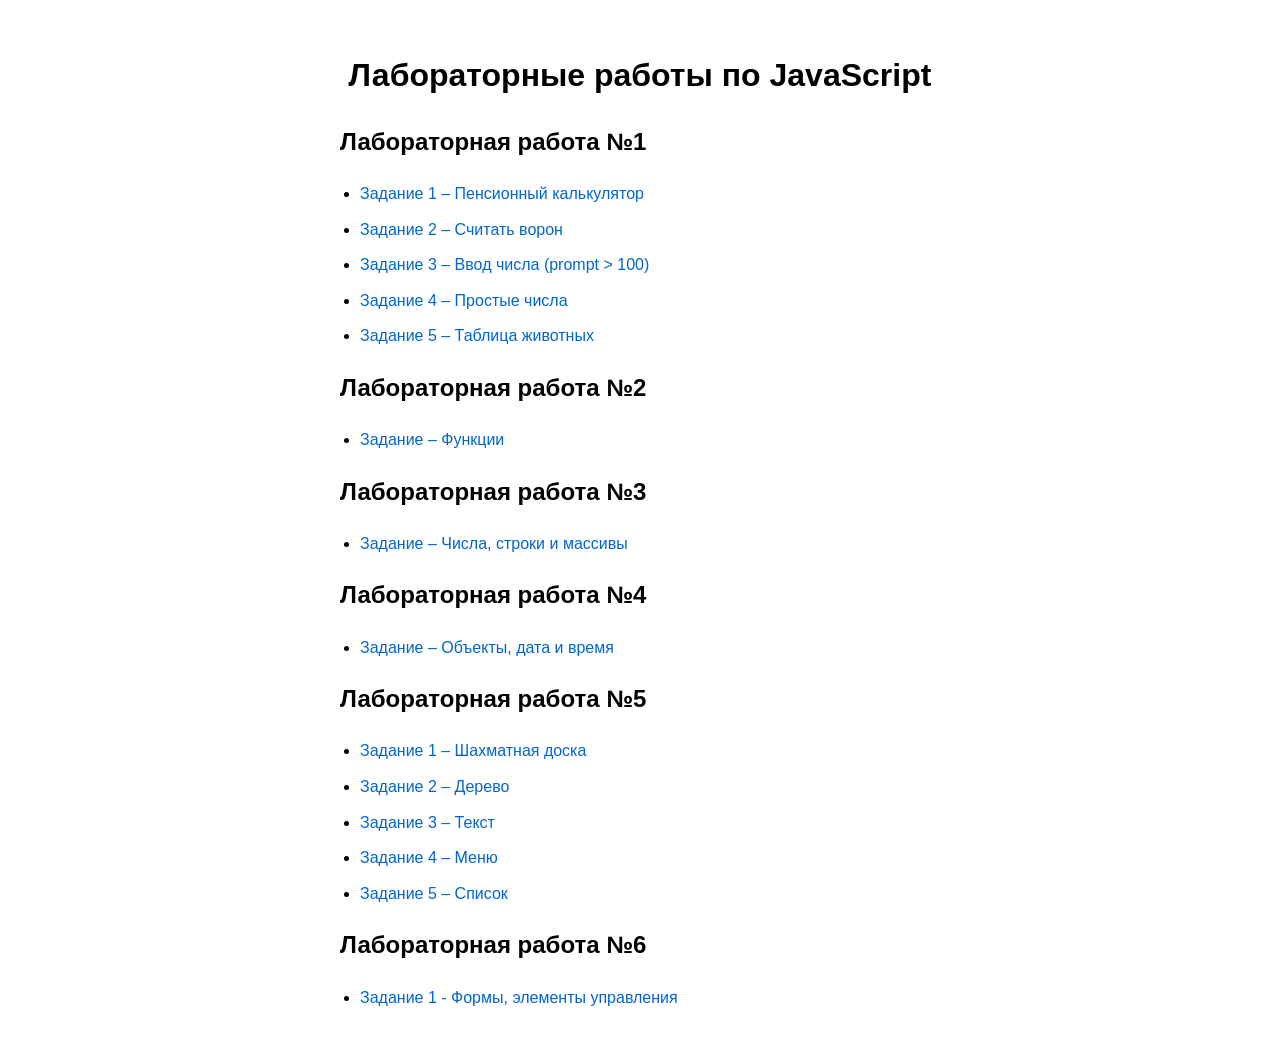
<file: index.html>
<!DOCTYPE html>
<html lang="ru">
<head>
  <meta charset="UTF-8">
  <title>Лабораторная работа по JavaScript</title>
  <style>
    body {
      font-family: Arial, sans-serif;
      max-width: 600px;
      margin: 50px auto;
      line-height: 1.6;
    }
    h1 {
      text-align: center;
    }
    ul {
      padding-left: 20px;
    }
    li {
      margin-bottom: 10px;
    }
    a {
      text-decoration: none;
      color: #0066cc;
    }
    a:hover {
      text-decoration: underline;
    }
  </style>
</head>
<body>
  <h1>Лабораторные работы по JavaScript</h1>
  <h2>Лабораторная работа №1</h2>
  <ul>
    <li><a href="lab1/pension.html">Задание 1 – Пенсионный калькулятор</a></li>
    <li><a href="lab1/crows.html">Задание 2 – Считать ворон</a></li>
    <li><a href="lab1/number.html">Задание 3 – Ввод числа (prompt > 100)</a></li>
    <li><a href="lab1/prime.html">Задание 4 – Простые числа</a></li>
    <li><a href="lab1/table.html">Задание 5 – Таблица животных</a></li>
  </ul>
  <h2>Лабораторная работа №2</h2>
  <ul>
    <li><a href="lab2/lab2test.html">Задание – Функции</a></li>
  </ul>
  <h2>Лабораторная работа №3</h2>
  <ul>
    <li><a href="lab3/lab3test.html">Задание – Числа, строки и массивы</a></li>
  </ul>  
  <h2>Лабораторная работа №4</h2>
  <ul>
    <li><a href="lab4/lab_4.html">Задание – Объекты, дата и время</a></li>
  </ul>
  <h2>Лабораторная работа №5</h2>
  <ul>
    <li><a href="lab5/lab5_1.html">Задание 1 – Шахматная доска</a></li>
    <li><a href="lab5/lab5_2.html">Задание 2 – Дерево</a></li>
    <li><a href="lab5/lab5_3.html">Задание 3 – Текст</a></li>
    <li><a href="lab5/lab5_4.html">Задание 4 – Меню</a></li>
    <li><a href="lab5/lab5_5.html">Задание 5 – Список</a></li>
  </ul>
    <h2>Лабораторная работа №6</h2>
  <ul>
    <li><a href="lab6/lab6.html">Задание 1 - Формы, элементы управления</a></li>
  </ul>
</body>
</html>
</file>
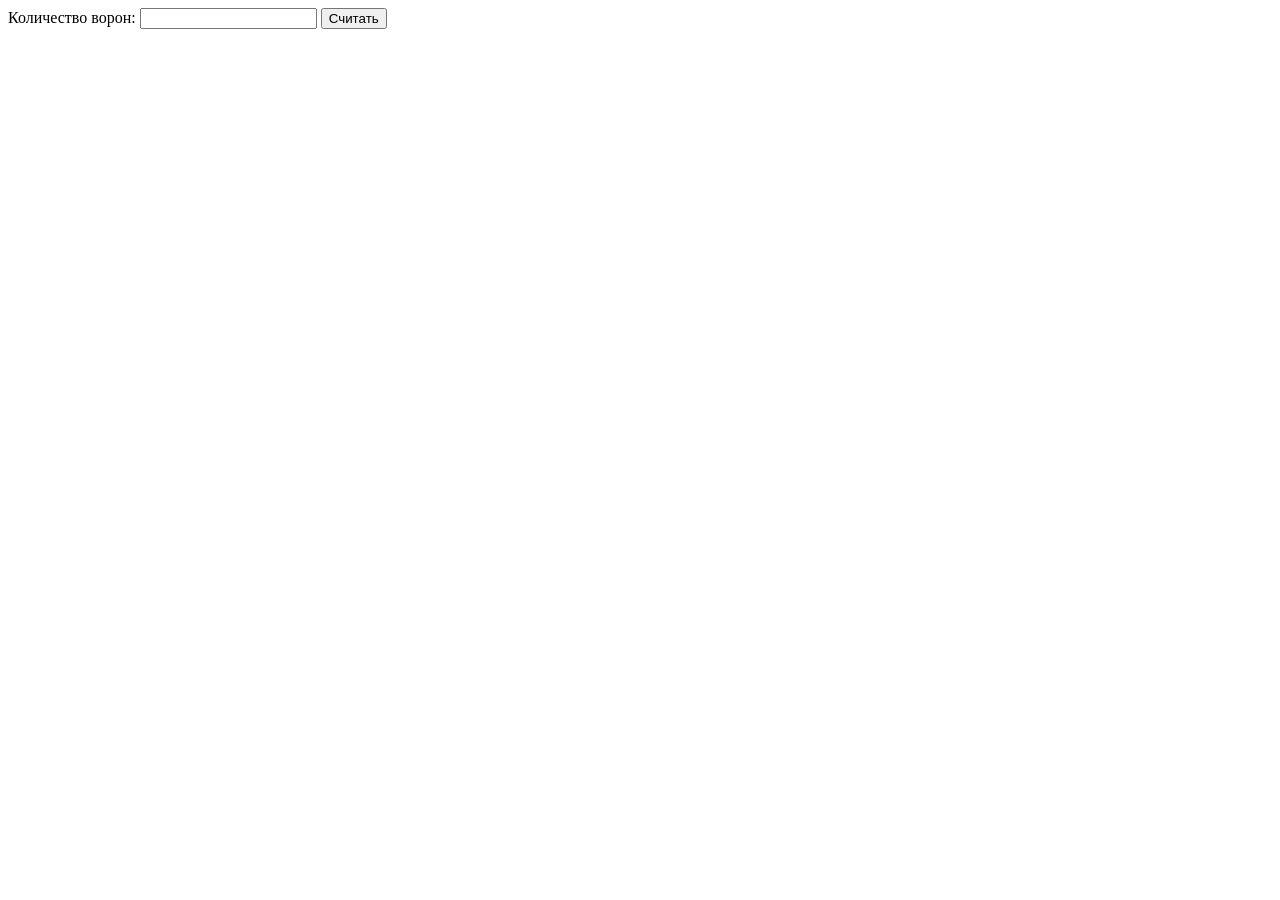
<file: lab1/crows.html>
<!DOCTYPE html>
<html lang="ru">
<head>
  <meta charset="UTF-8">
  <title>Считать ворон</title>
</head>
<body>
  <form id="crowForm">
    <label>Количество ворон: <input type="number" id="num" required></label>
    <button type="submit">Считать</button>
  </form>

  <script>
    'use strict';

    document.getElementById('crowForm').addEventListener('submit', function (event) {
      event.preventDefault();

      const num = parseInt(document.getElementById('num').value, 10);
      if (isNaN(num)) return;

      let ending = '';
      const lastDigit = num % 10;
      const lastTwoDigits = num % 100;

      if (lastTwoDigits >= 11 && lastTwoDigits <= 14) {
        ending = 'ворон';
      } else {
        switch (lastDigit) {
          case 1:
            ending = 'ворона';
            break;
          case 2:
          case 3:
          case 4:
            ending = 'вороны';
            break;
          default:
            ending = 'ворон';
        }
      }

      alert(`На ветке сидит ${num} ${ending}`);
    });
  </script>
</body>
</html>
</file>
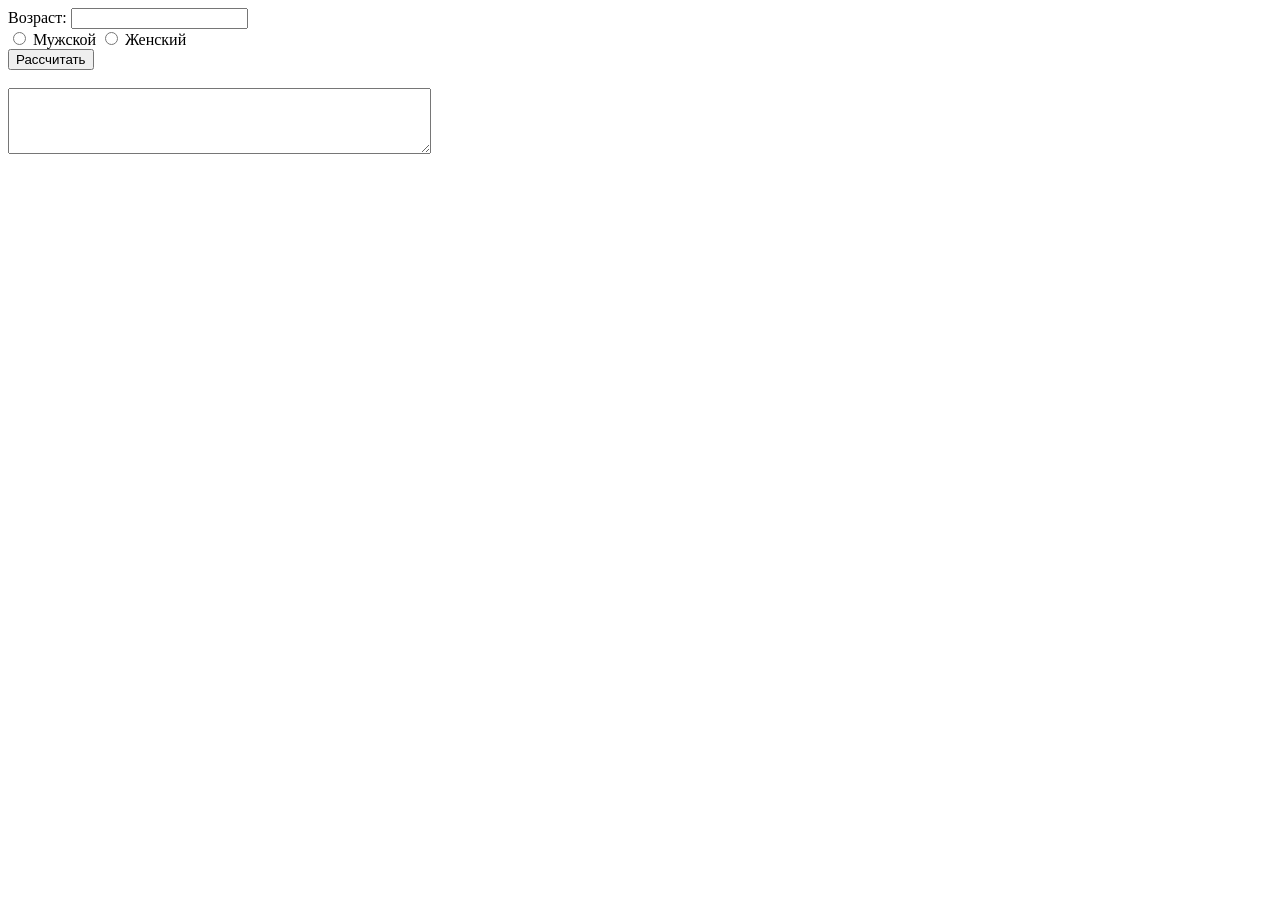
<file: lab1/pension.html>
<!DOCTYPE html>
<html lang="ru">
<head>
  <meta charset="UTF-8">
  <title>Пенсионный калькулятор</title>
</head>
<body>
  <form id="pensionForm">
    <label>Возраст: <input type="number" id="age" required></label><br>
    <label><input type="radio" name="gender" value="male" required> Мужской</label>
    <label><input type="radio" name="gender" value="female" required> Женский</label><br>
    <button type="submit">Рассчитать</button>
    <br><br>
    <textarea id="result" rows="4" cols="50" readonly></textarea>
  </form>

  <script>
    document.getElementById("pensionForm").addEventListener("submit", function (e) {
      e.preventDefault();

      const age = parseInt(document.getElementById("age").value);
      const gender = document.querySelector('input[name="gender"]:checked')?.value;
      const result = document.getElementById("result");

      if (isNaN(age) || !gender) {
        result.value = "Пожалуйста, введите все данные";
        return;
      }

      let message = "Да кто ты такой?";

      if (age >= 0 && age <= 17) {
        message = "Вам работать ещё рано — учитесь";
      } else if (
        (gender === "male" && age >= 18 && age <= 59) ||
        (gender === "female" && age >= 18 && age <= 54)
      ) {
        message = "Вам ещё работать и работать";
      } else if (
        (gender === "male" && age >= 60 && age <= 64) ||
        (gender === "female" && age >= 55 && age <= 59)
      ) {
        message = "Скоро пенсия!";
      } else if (
        (gender === "male" && age > 65) ||
        (gender === "female" && age > 60)
      ) {
        message = "Вам пора на пенсию";
      }

      result.value = message;
    });
  </script>
</body>
</html>
</file>
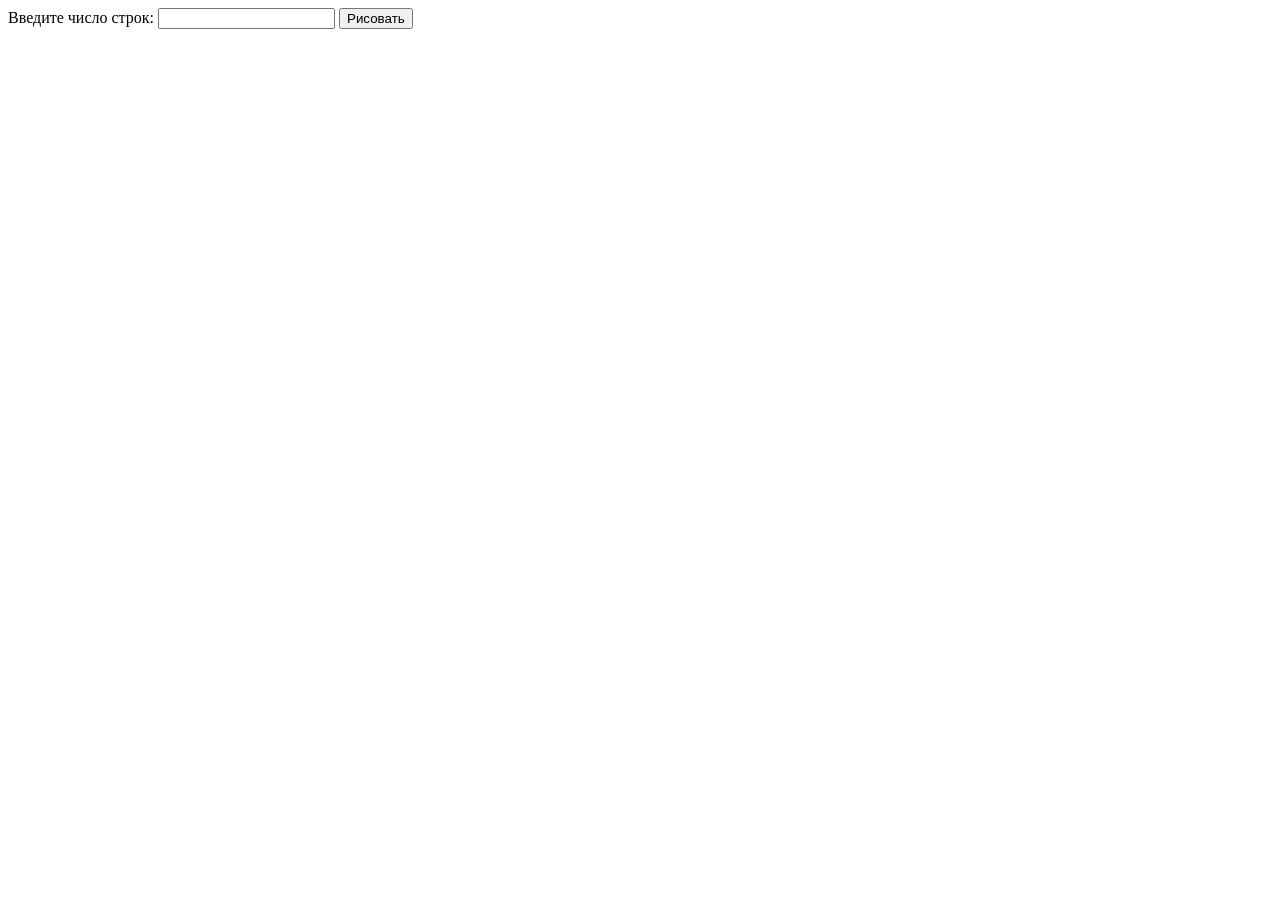
<file: lab1/table.html>
<!DOCTYPE html>
<html lang="ru">
<head>
  <meta charset="UTF-8">
  <title>Таблица</title>
</head>
<body>
  <label>Введите число строк: <input type="number" id="rows"></label>
  <button onclick="drawTable()">Рисовать</button>

  <script>
    'use strict';

    function drawTable() {
      const rows = parseInt(document.getElementById('rows').value, 10);

      if (isNaN(rows) || rows <= 0) {
        console.log('Введите положительное число строк');
        return;
      }

      const sequence = ['dog', 'dog', 'dog', 'cat', 'cat'];
      let index = 0;

      for (let i = 0; i < rows; i++) {
        let line = '';

        for (let j = 0; j < 6; j++) {
          line += sequence[index % sequence.length] + '\t';
          index++;
        }

        console.log(line.trim());
      }
    }
  </script>
</body>
</html>
</file>
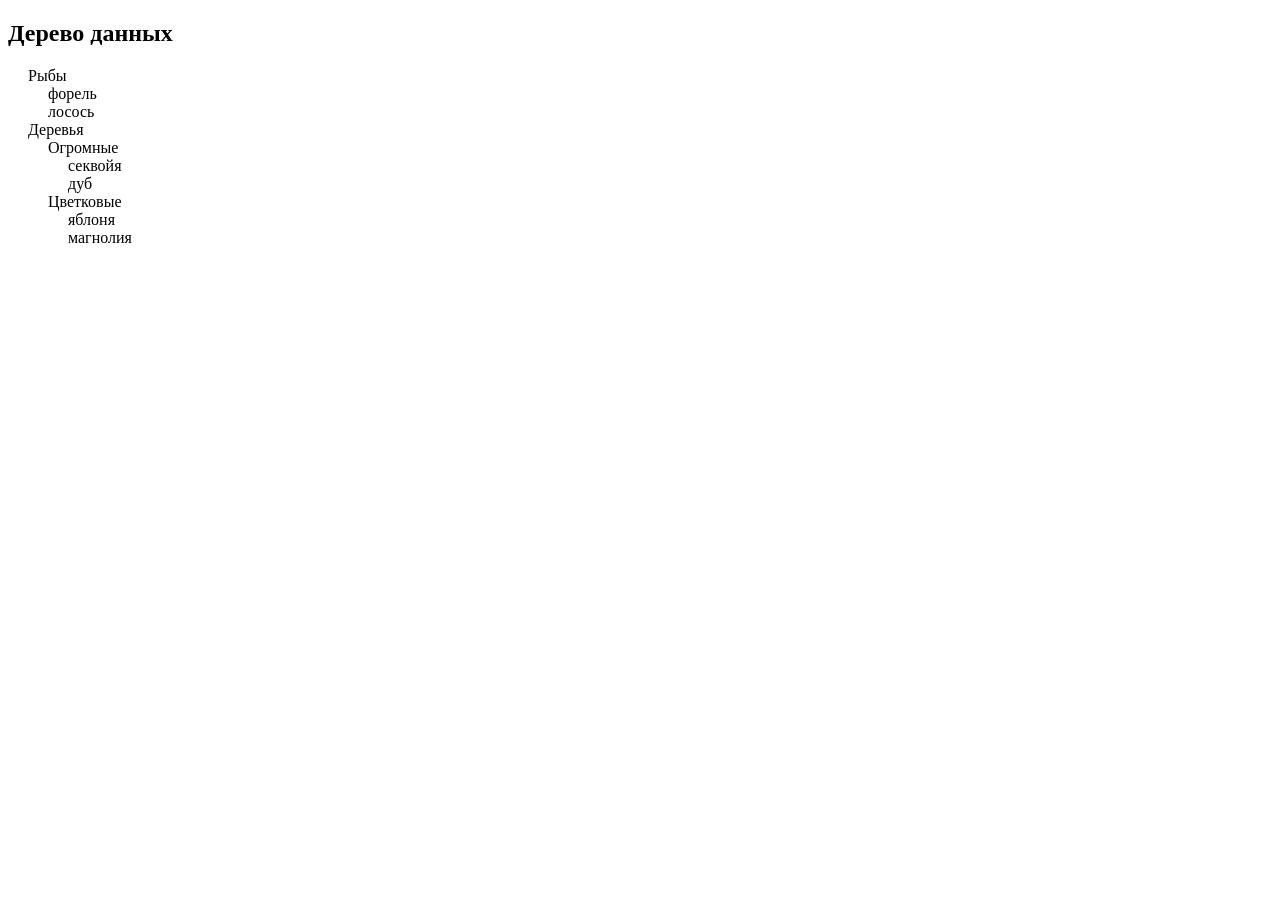
<file: lab5/lab5_2.html>
<!DOCTYPE html>
<html lang="ru">
<head>
    <meta charset="UTF-8">
    <title>Дерево из объекта</title>
    <style>
        ul {
            list-style-type: none;
            padding-left: 20px;
        }
    </style>
</head>
<body>
    <h2>Дерево данных</h2>
    <div id="container"></div>

    <script>
        // Данные
        let data = {
            "Рыбы": {
                "форель": {},
                "лосось": {}
            },
            "Деревья": {
                "Огромные": {
                    "секвойя": {},
                    "дуб": {}
                },
                "Цветковые": {
                    "яблоня": {},
                    "магнолия": {}
                }
            }
        };

        // Функция создания дерева
        function createTree(container, data) {
            let ul = document.createElement('ul');

            for (let key in data) {
                let li = document.createElement('li');
                li.textContent = key;

                if (Object.keys(data[key]).length > 0) {
                    createTree(li, data[key]);
                }

                ul.appendChild(li);
            }

            container.appendChild(ul);
        }

        // Запускаем
        let container = document.getElementById('container');
        createTree(container, data);
    </script>
</body>
</html>
</file>
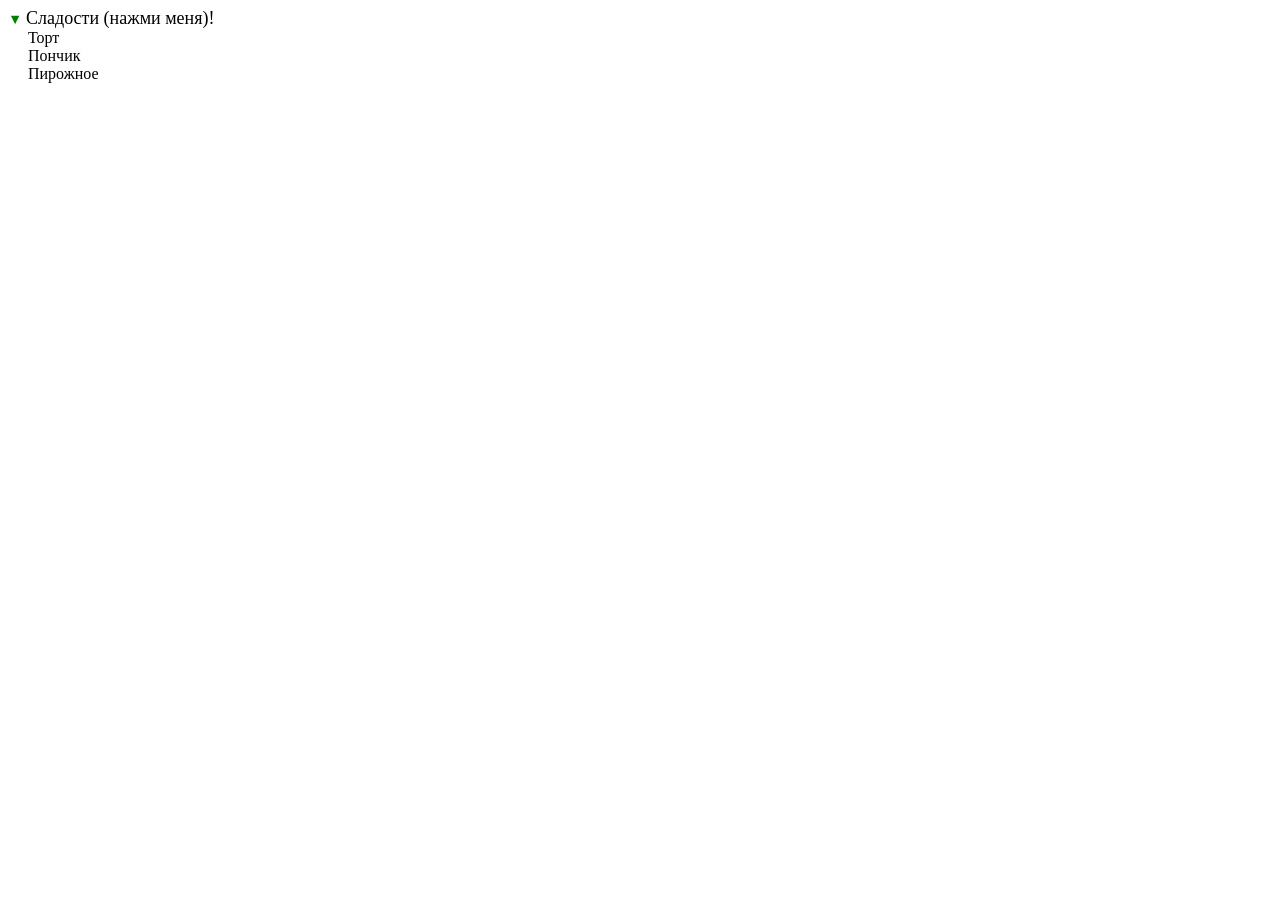
<file: lab5/lab5_4.html>
<!DOCTYPE html>
<html lang="ru">
<head>
	<meta charset="UTF-8">
	<title>Меню</title>
	<style>
	    .menu ul {
	      margin: 0;
	      list-style: none;
	      padding-left: 20px;
	      display: none;
	    }

	    .menu .title {
	      font-size: 18px;
	      cursor: pointer;
	    }

	    .menu .title::before {
	      content: '▶';
	      font-size: 80%;
	      color: green;
	      display: inline-block;		
	      width: 18px;

	    }

	    .menu.open .title::before {
	      content: '▼';
	    }

	    .menu.open ul {
	      display: block;
	    }
	</style>
</head>
<body>
	<div class="menu open">
		<span class="title ">Сладости (нажми меня)!</span>
	 	<ul>
	    	<li>Торт</li>
	    	<li>Пончик</li>
	    	<li>Пирожное</li>
	  	</ul>
	</div>

<script>
  const menu = document.querySelector('.menu');
  const title = menu.querySelector('.title');

  title.addEventListener('click', () => {
    menu.classList.toggle('open');
  });
</script>



</body>
</html>
</file>
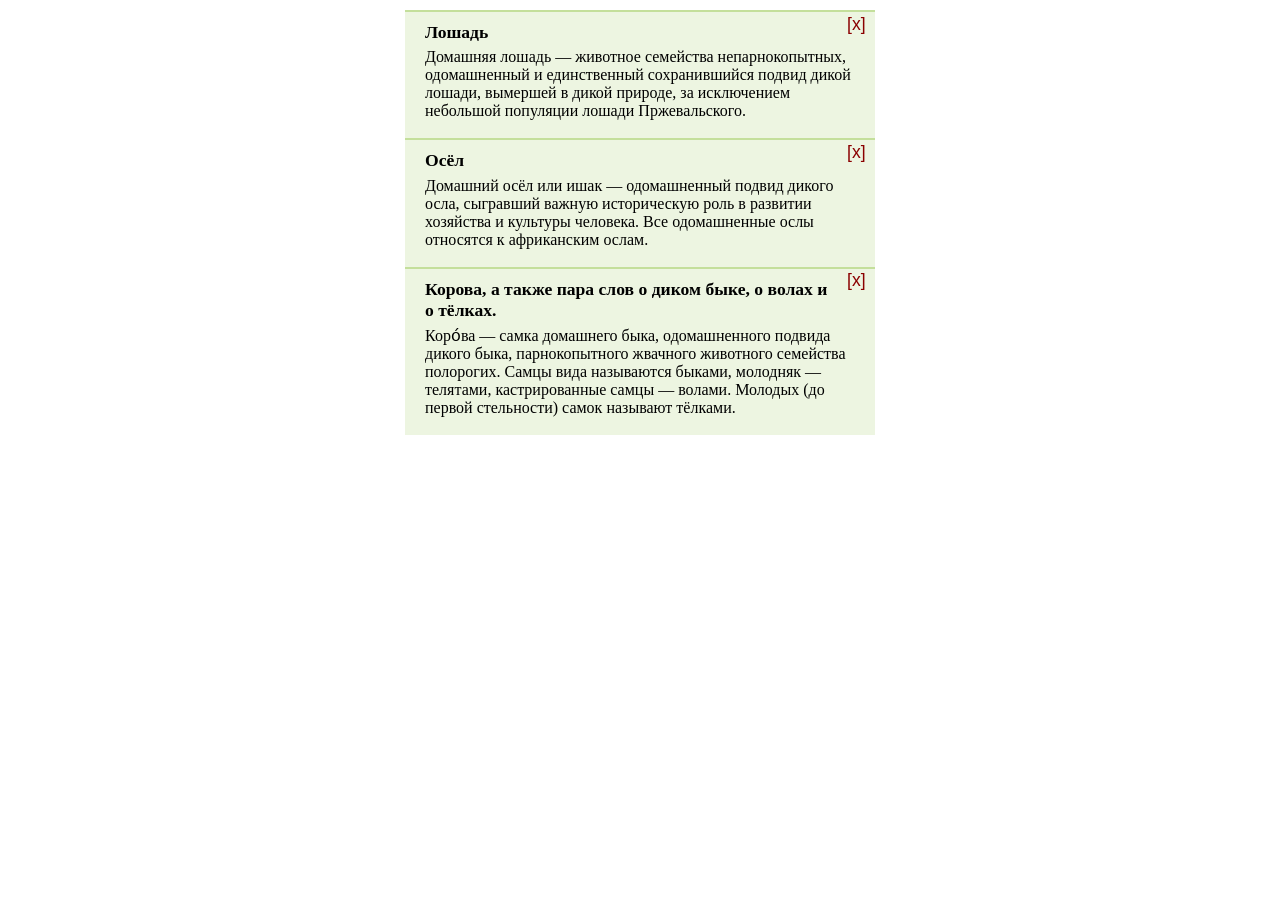
<file: lab5/lab5_5.html>
<!DOCTYPE html>
<html lang="ru">
<head>
	<meta charset="UTF-8">
	<title>Сообщения</title>
	<style>
		body {
		  margin: 10px auto;
		  width: 470px;
		}

		h3 {
		  margin: 0;
		  padding-bottom: .3em;
		  padding-right: 20px;
		  font-size: 1.1em;
		}

		p {
		  margin: 0;
		  padding: 0 0 .5em;
		}

		.pane {
		  background: #edf5e1;
		  padding: 10px 20px 10px;
		  border-top: solid 2px #c4df9b;
		  position: relative;
		}

		.remove-button {
		  position: absolute;
		  font-size: 110%;
		  top: 0;
		  color: darkred;
		  right: 10px;
		  display: block;
		  width: 24px;
		  height: 24px;
		  border: none;
		  background: transparent;
		}
	</style>
</head>
<body>
	
	<div id="messages-container">
	    <div class="pane">
	      <h3>Лошадь</h3>
	      <p>Домашняя лошадь — животное семейства непарнокопытных, одомашненный и единственный сохранившийся подвид дикой лошади, вымершей в дикой природе, за исключением небольшой популяции лошади Пржевальского.</p>
	      <button class="remove-button">[x]</button>
	    </div>
	    <div class="pane">
	      <h3>Осёл</h3>
	      <p>Домашний осёл или ишак — одомашненный подвид дикого осла, сыгравший важную историческую роль в развитии хозяйства и культуры человека. Все одомашненные ослы относятся к африканским ослам.</p>
	      <button class="remove-button">[x]</button>
	    </div>
	    <div class="pane">
	      <h3>Корова, а также пара слов о диком быке, о волах и о тёлках. </h3>
	      <p>Коро́ва — самка домашнего быка, одомашненного подвида дикого быка, парнокопытного жвачного животного семейства полорогих. Самцы вида называются быками, молодняк — телятами, кастрированные самцы — волами. Молодых (до первой стельности) самок называют
	        тёлками.
	      </p>
	      <button class="remove-button">[x]</button>
	    </div>
	</div>

<script>
  document.addEventListener('DOMContentLoaded', () => {
    const buttons = document.querySelectorAll('.remove-button');

    buttons.forEach(button => {
      button.addEventListener('click', () => {
        button.closest('.pane').remove();
      });
    });
  });
</script>
</body>
</html>
</file>
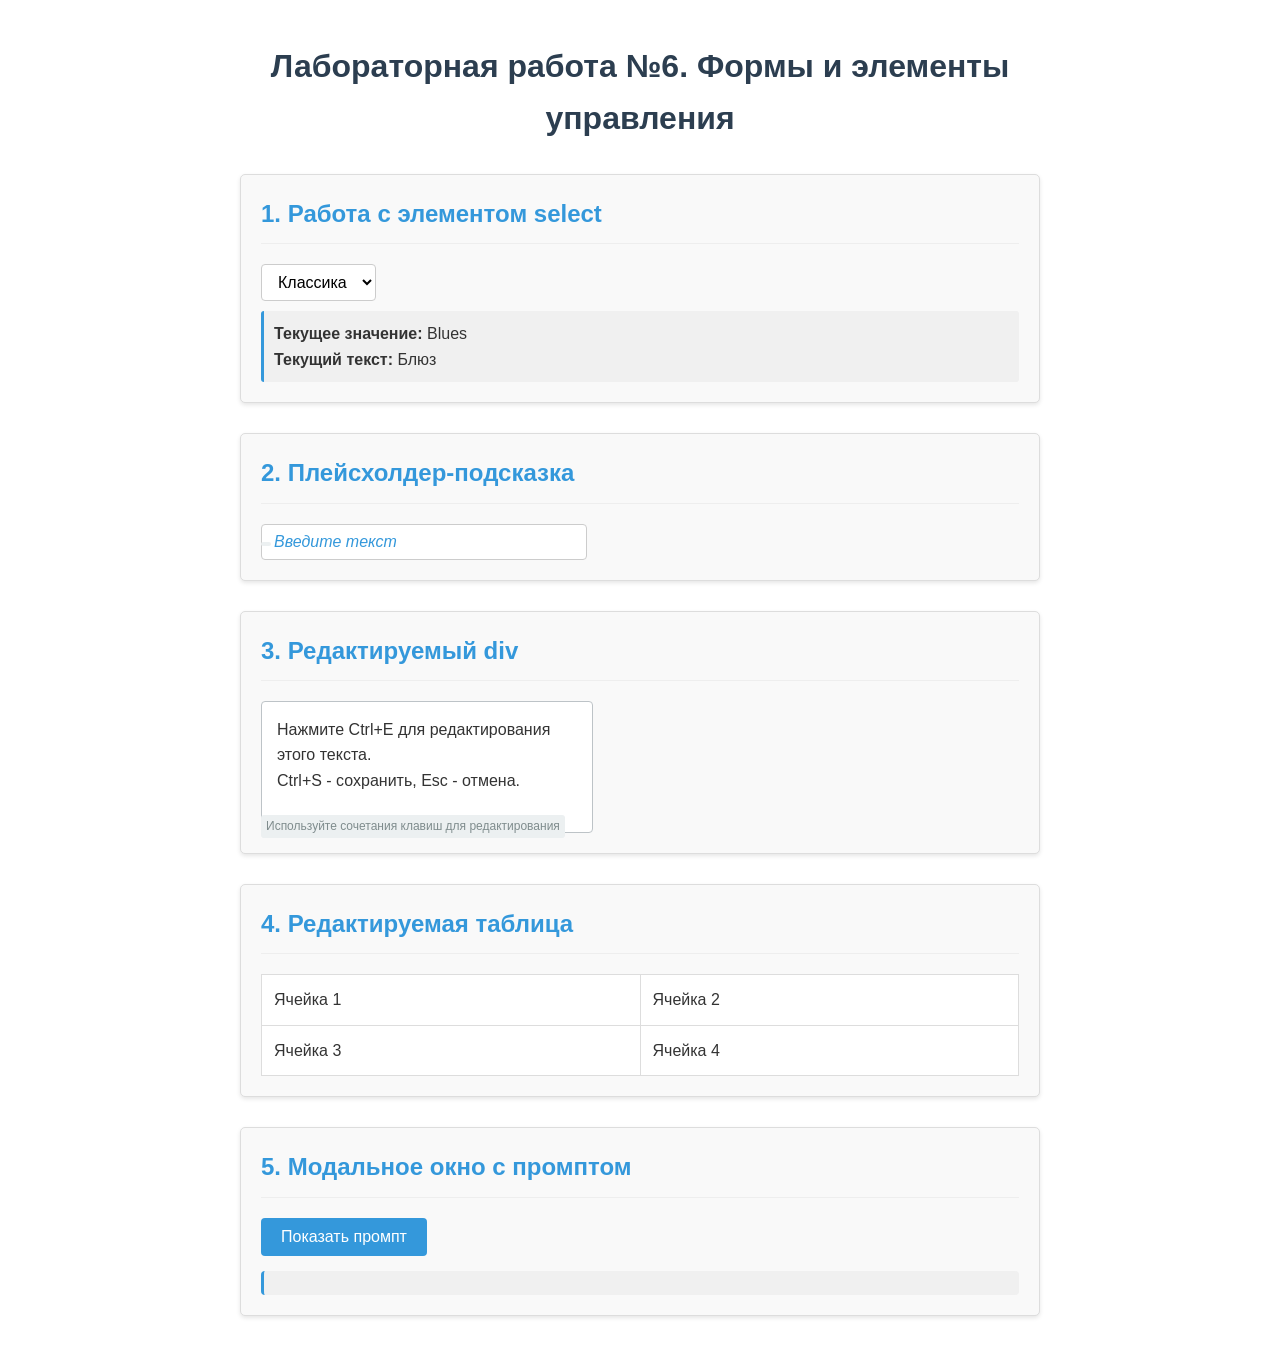
<file: lab6/lab6.html>
<!DOCTYPE html>
<html lang="ru">
<head>
    <meta charset="UTF-8">
    <meta name="viewport" content="width=device-width, initial-scale=1.0">
    <title>Лабораторная работа №6 - Формы и элементы управления</title>
    <link rel="stylesheet" href="style.css">
</head>
<body>
    <header>
        <h1>Лабораторная работа №6. Формы и элементы управления</h1>
    </header>

    <main>
        <!-- Задание 1 -->
        <section id="task1" class="task-card">
            <h2>1. Работа с элементом select</h2>
            <div class="task-content">
                <select id="musicGenre" class="styled-select">
                    <option value="Rock">Рок</option>
                    <option value="Blues" selected>Блюз</option>
                </select>
                <div id="selectOutput" class="output"></div>
            </div>
        </section>

        <!-- Задание 2 -->
        <section id="task2" class="task-card">
            <h2>2. Плейсхолдер-подсказка</h2>
            <div class="task-content">
                <div class="input-container">
                    <input type="text" id="placeholderInput" data-placeholder="Введите текст" class="placeholder-input">
                </div>
            </div>
        </section>

        <!-- Задание 3 -->
        <section id="task3" class="task-card">
            <h2>3. Редактируемый div</h2>
            <div class="task-content">
                <div id="editableDiv" class="editable-content">
                    Нажмите Ctrl+E для редактирования этого текста.<br>
                    Ctrl+S - сохранить, Esc - отмена.
                </div>
                <div class="hint">Используйте сочетания клавиш для редактирования</div>
            </div>
        </section>

        <!-- Задание 4 -->
        <section id="task4" class="task-card">
            <h2>4. Редактируемая таблица</h2>
            <div class="task-content">
                <table id="editableTable" class="editable-table">
                    <tr>
                        <td>Ячейка 1</td>
                        <td>Ячейка 2</td>
                    </tr>
                    <tr>
                        <td>Ячейка 3</td>
                        <td>Ячейка 4</td>
                    </tr>
                </table>
            </div>
        </section>

        <!-- Задание 5 -->
        <section id="task5" class="task-card">
            <h2>5. Модальное окно с промптом</h2>
            <div class="task-content">
                <button id="showPromptBtn" class="primary-btn">Показать промпт</button>
                <div id="promptResult" class="output"></div>
            </div>
        </section>
    </main>

    <!-- Модальное окно для задания 5 -->
    <div id="promptModal" class="modal-overlay">
        <div class="modal-content">
            <div id="promptMessage" class="modal-message"></div>
            <input type="text" id="promptInput" class="modal-input">
            <div class="modal-buttons">
                <button id="promptCancelBtn" class="cancel-btn">ОТМЕНА</button>
                <button id="promptOkBtn" class="confirm-btn">OK</button>
            </div>
        </div>
    </div>

    <script src="script.js"></script>
</body>
</html>
</file>
<file: lab6/style.css>
/* Общие стили */
body {
    font-family: Arial, sans-serif;
    max-width: 800px;
    margin: 0 auto;
    padding: 20px;
    line-height: 1.6;
    color: #333;
}

h1 {
    color: #2c3e50;
    text-align: center;
    margin-bottom: 30px;
}

h2 {
    color: #3498db;
    margin-top: 0;
    border-bottom: 1px solid #eee;
    padding-bottom: 10px;
}

section {
    margin-bottom: 30px;
    padding: 20px;
    border: 1px solid #ddd;
    border-radius: 5px;
    background-color: #f9f9f9;
    box-shadow: 0 2px 4px rgba(0,0,0,0.1);
}

.output {
    margin-top: 10px;
    padding: 10px;
    background-color: #f0f0f0;
    border-radius: 3px;
    border-left: 3px solid #3498db;
}

/* Задание 1: Стили для select */
#musicGenre {
    padding: 8px 12px;
    border-radius: 4px;
    border: 1px solid #ccc;
    background-color: white;
    font-size: 16px;
}

/* Задание 2: Стили для плейсхолдера */
.placeholder {
    color: #3498db;
    font-style: italic;
}

#placeholderInput {
    padding: 8px 12px;
    width: 300px;
    border: 1px solid #ccc;
    border-radius: 4px;
    font-size: 16px;
}

.hint {
    position: absolute;
    color: #7f8c8d;
    font-size: 12px;
    margin-top: -18px;
    background-color: #ecf0f1;
    padding: 2px 5px;
    border-radius: 3px;
}

/* Задание 3: Стили для редактируемого div */
#editableDiv {
    width: 300px;
    min-height: 100px;
    border: 1px solid #bdc3c7;
    padding: 15px;
    cursor: pointer;
    background-color: white;
    border-radius: 4px;
    transition: all 0.3s ease;
}

#editableDiv:hover {
    border-color: #3498db;
    box-shadow: 0 0 5px rgba(52,152,219,0.3);
}

/* Задание 4: Стили для редактируемой таблицы */
#editableTable {
    border-collapse: collapse;
    width: 100%;
    margin-top: 15px;
}

#editableTable td {
    border: 1px solid #ddd;
    padding: 12px;
    position: relative;
    background-color: white;
    transition: background-color 0.2s;
}

#editableTable td:hover {
    background-color: #f8f9fa;
}

#editableTable td textarea {
    width: 100%;
    height: 80px;
    padding: 8px;
    box-sizing: border-box;
    border: 1px solid #bdc3c7;
    border-radius: 3px;
    resize: none;
    font-family: Arial, sans-serif;
}

.edit-buttons {
    display: flex;
    gap: 8px;
    margin-top: 8px;
}

.edit-buttons button {
    padding: 5px 10px;
    border: none;
    border-radius: 3px;
    cursor: pointer;
    font-size: 14px;
    transition: background-color 0.2s;
}

.edit-buttons button:first-child {
    background-color: #2ecc71;
    color: white;
}

.edit-buttons button:first-child:hover {
    background-color: #27ae60;
}

.edit-buttons button:last-child {
    background-color: #e74c3c;
    color: white;
}

.edit-buttons button:last-child:hover {
    background-color: #c0392b;
}

/* Задание 5: Стили для модального окна */
.modal-overlay {
    position: fixed;
    top: 0;
    left: 0;
    width: 100%;
    height: 100%;
    background-color: rgba(0, 0, 0, 0.5);
    display: none;
    justify-content: center;
    align-items: center;
    z-index: 1000;
}

.modal-content {
    background-color: white;
    padding: 25px;
    border-radius: 8px;
    width: 400px;
    max-width: 90%;
    box-shadow: 0 5px 15px rgba(0,0,0,0.3);
    animation: modalFadeIn 0.3s;
}

@keyframes modalFadeIn {
    from { opacity: 0; transform: translateY(-20px); }
    to { opacity: 1; transform: translateY(0); }
}

#promptMessage {
    margin-bottom: 15px;
    line-height: 1.5;
}

#promptInput {
    width: 100%;
    padding: 10px;
    margin-bottom: 15px;
    border: 1px solid #ddd;
    border-radius: 4px;
    font-size: 16px;
    box-sizing: border-box;
}

.modal-buttons {
    display: flex;
    justify-content: flex-end;
    gap: 10px;
}

.modal-buttons button {
    padding: 8px 16px;
    border: none;
    border-radius: 4px;
    cursor: pointer;
    font-size: 14px;
    transition: background-color 0.2s;
}

#promptCancelBtn {
    background-color: #e74c3c;
    color: white;
}

#promptCancelBtn:hover {
    background-color: #c0392b;
}

#promptOkBtn {
    background-color: #2ecc71;
    color: white;
}

#promptOkBtn:hover {
    background-color: #27ae60;
}

/* Кнопка вызова промпта */
#showPromptBtn {
    padding: 10px 20px;
    background-color: #3498db;
    color: white;
    border: none;
    border-radius: 4px;
    cursor: pointer;
    font-size: 16px;
    transition: background-color 0.2s;
}

#showPromptBtn:hover {
    background-color: #2980b9;
}

/* Стили для вывода результата промпта */
#promptResult {
    margin-top: 15px;
    padding: 12px;
    border-radius: 4px;
    font-weight: bold;
}
</file>
